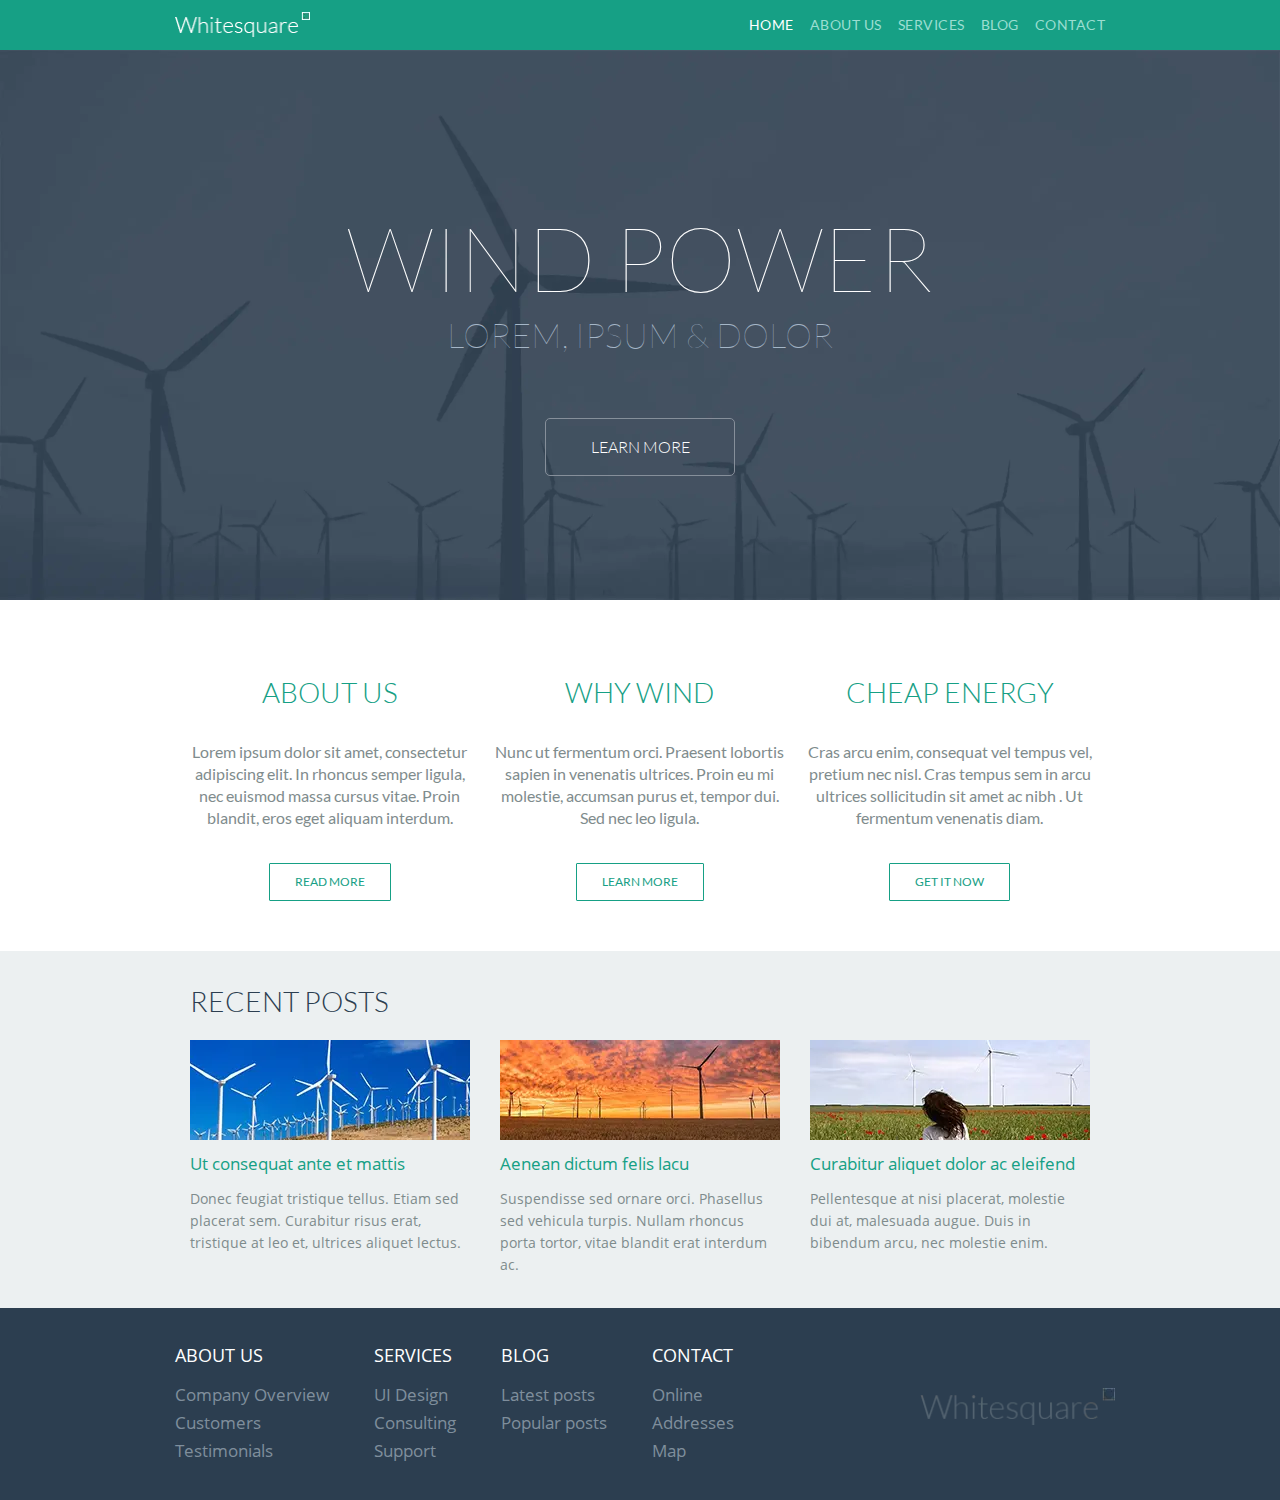
<file: index.html>
<!DOCTYPE html><html lang="en"><head>    <meta charset="UTF-8">    <meta http-equiv="X-UA-Compatible" content="IE=edge">    <meta name="viewport" content="width=device-width, initial-scale=1.0">    <link rel="stylesheet" href="css/style.min.css">    <link rel="shortcut icon" href="./img/wind.png" type="image/png">    <title>        Wind turbine    </title>    <script src="./js/jquery.js">    </script></head><body id="index">    <header class="header" id="header">    <div class="header-top">        <div class="container">            <div class="header-block">                <div class="header-logo">                    <a href="#"><picture><source srcset="./img/Logo.webp" type="image/webp"><img src="./img/Logo.png" alt="logo"></picture></a>                </div>                <nav class="header-nav nav" id="menu">                    <a href="./index.html" class="index nav__link"> HOME</a>                    <a href="./about.html" class="about nav__link"> ABOUT US</a>                    <a href="./services.html" class="services nav__link"> SERVICES</a>                    <a href="./blog.html" class="blog nav__link"> BLOG</a>                    <a href="./contact.html" class="contact nav__link"> CONTACT</a>                </nav>                <button class="burger" type="button" id="navToggle">                        <span class="burger__item">Menu</span>                </button>            </div>        </div>    </div></header>    <main class="main">        <section class="banner-index">            <div class="header-banner">                <div class="container">                    <h1 class="header-banner__title">wind power</h1>                    <h2 class="header-banner__subtitle">Lorem, ipsum & dolor</h2>                    <a href="#" class="header-banner__btn btn-active">Learn more</a>                </div>            </div>        </section>        <section class="block-box box">            <div class="container">                <div class="block-items">                    <div class="block-item">                        <h3 class="block-item__title">ABOUT US</h3>                        <div class="block-item__text">Lorem ipsum dolor sit amet, consectetur adipiscing elit. In rhoncus semper ligula, nec euismod massa cursus vitae. Proin blandit, eros eget aliquam interdum.</div>                        <div class="block-item__btn1">                            <a href="#" class="block-item__btn btn-active">READ MORE</a>                        </div>                    </div>                    <div class="block-item">                        <h3 class="block-item__title">WHY WIND</h3>                        <div class="block-item__text">Nunc ut fermentum orci. Praesent lobortis sapien in venenatis ultrices. Proin eu mi molestie, accumsan purus et, tempor dui. Sed nec leo ligula.</div>                        <div class="block-item__btn1">                            <a href="#" class="block-item__btn btn-active">LEARN MORE</a>                        </div>                    </div>                    <div class="block-item">                        <h3 class="block-item__title">CHEAP ENERGY</h3>                        <div class="block-item__text">Cras arcu enim, consequat vel tempus vel, pretium nec nisl. Cras tempus sem in arcu ultrices sollicitudin sit amet ac nibh . Ut fermentum venenatis diam.</div>                        <div class="block-item__btn1">                            <a href="#" class="block-item__btn btn-active">GET IT NOW</a>                        </div>                    </div>                </div>            </div>        </section>        <section class="posts-box">            <div class="container">                <h3 class="posts-box__title">RECENT POSTS</h3>                <div class="block-items posts-items">                    <div class="posts-item">                        <div class="posts-item__image">                            <picture><source srcset="./img/files/one.webp" type="image/webp"><img src="./img/files/one.jpg" alt="image"></picture>                        </div>                        <h4 class="posts-item__title">Ut consequat ante et mattis</h4>                        <div class="posts-item__text">Donec feugiat tristique tellus. Etiam sed placerat sem. Curabitur risus erat, tristique at leo et, ultrices aliquet lectus.</div>                    </div>                    <div class="posts-item">                        <div class="posts-item__image">                            <picture><source srcset="./img/files/two.webp" type="image/webp"><img src="./img/files/two.jpg" alt="image"></picture>                        </div>                        <h4 class="posts-item__title">Aenean dictum felis lacu</h4>                        <div class="posts-item__text">Suspendisse sed ornare orci. Phasellus sed vehicula turpis. Nullam rhoncus porta tortor, vitae blandit erat interdum ac.</div>                    </div>                    <div class="posts-item">                        <div class="posts-item__image">                            <picture><source srcset="./img/files/three.webp" type="image/webp"><img src="./img/files/three.jpg" alt="image"></picture>                        </div>                        <h4 class="posts-item__title">Curabitur aliquet dolor ac eleifend</h4>                        <div class="posts-item__text">Pellentesque at nisi placerat, molestie dui at, malesuada augue. Duis in bibendum arcu, nec molestie enim.</div>                    </div>                </div>            </div>        </section>    </main>    <footer class="footer">    <div class="container">        <div class="footer-block">            <div class="footer-items">                <div data-spollers="600,max" class="footer-items__item block">                    <div data-spoller class="footer-items__title">ABOUT US</div>                    <div class="block-link">                        <a href="#" class="footer-items__link">Company Overview</a>                        <a href="#" class="footer-items__link">Customers</a>                        <a href="#" class="footer-items__link">Testimonials</a>                    </div>                </div>                <div data-spollers="600,max" class="footer-items__item block">                    <div data-spoller class="footer-items__title">SERVICES</div>                    <div class="block-link">                        <a href="#" class="footer-items__link">UI Design</a>                        <a href="#" class="footer-items__link">Consulting</a>                        <a href="#" class="footer-items__link">Support</a>                    </div>                </div>                <div data-spollers="600,max" class="footer-items__item block">                    <div data-spoller class="footer-items__title">BLOG</div>                    <div class="block-link">                        <a href="#" class="footer-items__link">Latest posts</a>                        <a href="#" class="footer-items__link">Popular posts</a>                    </div>                </div>                <div data-spollers="600,max" class="footer-items__item block">                    <div data-spoller class="footer-items__title">CONTACT</div>                    <div class="block-link">                        <a href="#" class="footer-items__link">Online</a>                        <a href="#" class="footer-items__link">Addresses</a>                        <a href="#" class="footer-items__link">Map</a>                    </div>                </div>            </div>            <div class="footer-block__logo">                <a href="#"><picture><source srcset="./img/Logo-footer.webp" type="image/webp"><img src="./img/Logo-footer.png" alt="logo"></picture></a>            </div>        </div>    </div></footer>    <script src="./js/spoller.js"></script>    <script src="js/script.min.js"></script></body></html>
</file>
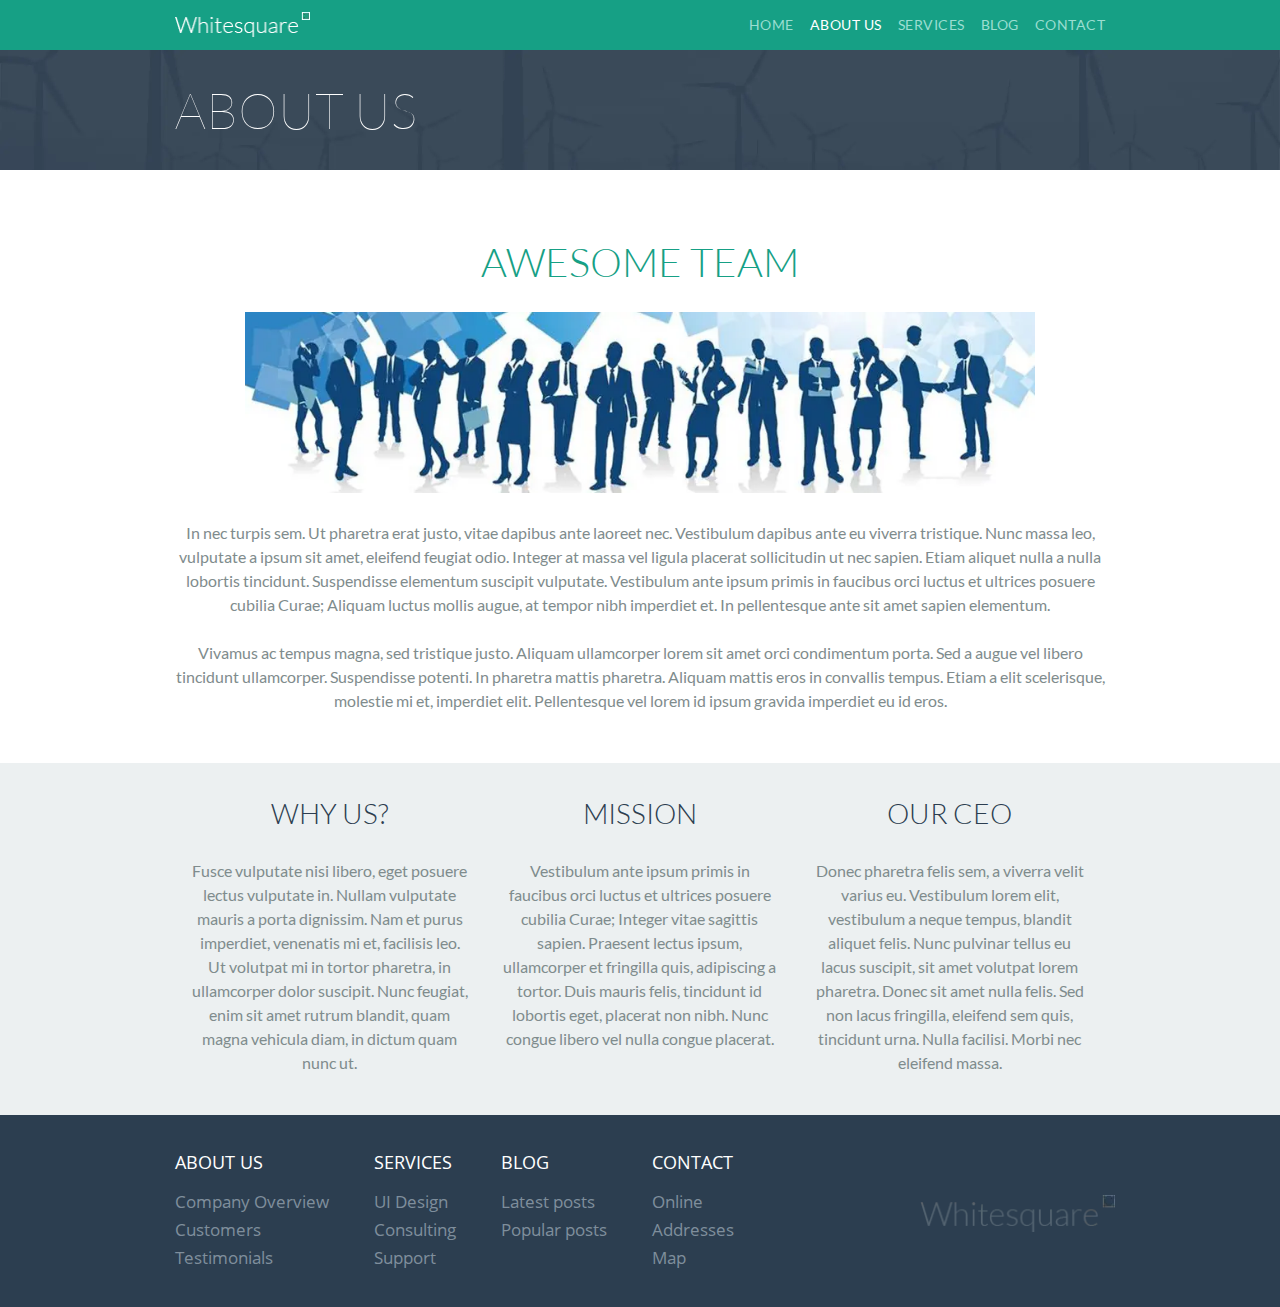
<file: about.html>
<!DOCTYPE html><html lang="en"><head>    <meta charset="UTF-8">    <meta http-equiv="X-UA-Compatible" content="IE=edge">    <meta name="viewport" content="width=device-width, initial-scale=1.0">    <link rel="stylesheet" href="css/style.min.css">    <link rel="shortcut icon" href="./img/wind.png" type="image/png">    <title>Wind turbine</title>    <script src="./js/jquery.js">    </script></head><body id="about">    <header class="header" id="header">    <div class="header-top">        <div class="container">            <div class="header-block">                <div class="header-logo">                    <a href="#"><picture><source srcset="./img/Logo.webp" type="image/webp"><img src="./img/Logo.png" alt="logo"></picture></a>                </div>                <nav class="header-nav nav" id="menu">                    <a href="./index.html" class="index nav__link"> HOME</a>                    <a href="./about.html" class="about nav__link"> ABOUT US</a>                    <a href="./services.html" class="services nav__link"> SERVICES</a>                    <a href="./blog.html" class="blog nav__link"> BLOG</a>                    <a href="./contact.html" class="contact nav__link"> CONTACT</a>                </nav>                <button class="burger" type="button" id="navToggle">                        <span class="burger__item">Menu</span>                </button>            </div>        </div>    </div></header>    <main class="main">        <section class="banner-box">            <div class="top-banner">                <div class="container-title">                    <h1 class="top-banner__title">ABOUT US</h1>                </div>            </div>        </section>        <section class="team-box box">            <div class="container">                <h2 class="team__title title">AWESOME TEAM</h2>                <div class="team__image">                    <picture><source srcset="./img/files/team-1.webp" type="image/webp"><img src="./img/files/team-1.jpg" alt="image"></picture>                </div>                <div class="team__text">                    <p>In nec turpis sem. Ut pharetra erat justo, vitae dapibus ante laoreet nec. Vestibulum dapibus ante eu viverra tristique. Nunc massa leo, vulputate a ipsum sit amet, eleifend feugiat odio. Integer at massa vel ligula placerat sollicitudin                        ut nec sapien. Etiam aliquet nulla a nulla lobortis tincidunt. Suspendisse elementum suscipit vulputate. Vestibulum ante ipsum primis in faucibus orci luctus et ultrices posuere cubilia Curae; Aliquam luctus mollis augue, at tempor                        nibh imperdiet et. In pellentesque ante sit amet sapien elementum.</p>                    <p>Vivamus ac tempus magna, sed tristique justo. Aliquam ullamcorper lorem sit amet orci condimentum porta. Sed a augue vel libero tincidunt ullamcorper. Suspendisse potenti. In pharetra mattis pharetra. Aliquam mattis eros in convallis                        tempus. Etiam a elit scelerisque, molestie mi et, imperdiet elit. Pellentesque vel lorem id ipsum gravida imperdiet eu id eros.</p>                </div>            </div>        </section>        <section class="team-box_2">            <div class="container">                <div class="block-items team-items">                    <div class="team-item">                        <h3 class="team-item__title">WHY US?</h3>                        <div class="team-item__text">Fusce vulputate nisi libero, eget posuere lectus vulputate in. Nullam vulputate mauris a porta dignissim. Nam et purus imperdiet, venenatis mi et, facilisis leo. Ut volutpat mi in tortor pharetra, in ullamcorper dolor suscipit.                            Nunc feugiat, enim sit amet rutrum blandit, quam magna vehicula diam, in dictum quam nunc ut.</div>                    </div>                    <div class="team-item">                        <h3 class="team-item__title">MISSION</h3>                        <div class="team-item__text">Vestibulum ante ipsum primis in faucibus orci luctus et ultrices posuere cubilia Curae; Integer vitae sagittis sapien. Praesent lectus ipsum, ullamcorper et fringilla quis, adipiscing a tortor. Duis mauris felis, tincidunt id lobortis                            eget, placerat non nibh. Nunc congue libero vel nulla congue placerat.</div>                    </div>                    <div class="team-item">                        <h3 class="team-item__title">OUR CEO</h3>                        <div class="team-item__text">Donec pharetra felis sem, a viverra velit varius eu. Vestibulum lorem elit, vestibulum a neque tempus, blandit aliquet felis. Nunc pulvinar tellus eu lacus suscipit, sit amet volutpat lorem pharetra. Donec sit amet nulla felis.                            Sed non lacus fringilla, eleifend sem quis, tincidunt urna. Nulla facilisi. Morbi nec eleifend massa.</div>                    </div>                </div>            </div>        </section>    </main>    <footer class="footer">    <div class="container">        <div class="footer-block">            <div class="footer-items">                <div data-spollers="600,max" class="footer-items__item block">                    <div data-spoller class="footer-items__title">ABOUT US</div>                    <div class="block-link">                        <a href="#" class="footer-items__link">Company Overview</a>                        <a href="#" class="footer-items__link">Customers</a>                        <a href="#" class="footer-items__link">Testimonials</a>                    </div>                </div>                <div data-spollers="600,max" class="footer-items__item block">                    <div data-spoller class="footer-items__title">SERVICES</div>                    <div class="block-link">                        <a href="#" class="footer-items__link">UI Design</a>                        <a href="#" class="footer-items__link">Consulting</a>                        <a href="#" class="footer-items__link">Support</a>                    </div>                </div>                <div data-spollers="600,max" class="footer-items__item block">                    <div data-spoller class="footer-items__title">BLOG</div>                    <div class="block-link">                        <a href="#" class="footer-items__link">Latest posts</a>                        <a href="#" class="footer-items__link">Popular posts</a>                    </div>                </div>                <div data-spollers="600,max" class="footer-items__item block">                    <div data-spoller class="footer-items__title">CONTACT</div>                    <div class="block-link">                        <a href="#" class="footer-items__link">Online</a>                        <a href="#" class="footer-items__link">Addresses</a>                        <a href="#" class="footer-items__link">Map</a>                    </div>                </div>            </div>            <div class="footer-block__logo">                <a href="#"><picture><source srcset="./img/Logo-footer.webp" type="image/webp"><img src="./img/Logo-footer.png" alt="logo"></picture></a>            </div>        </div>    </div></footer>    <script src="./js/spoller.js"></script>    <script src="js/script.min.js"></script></body></html>
</file>
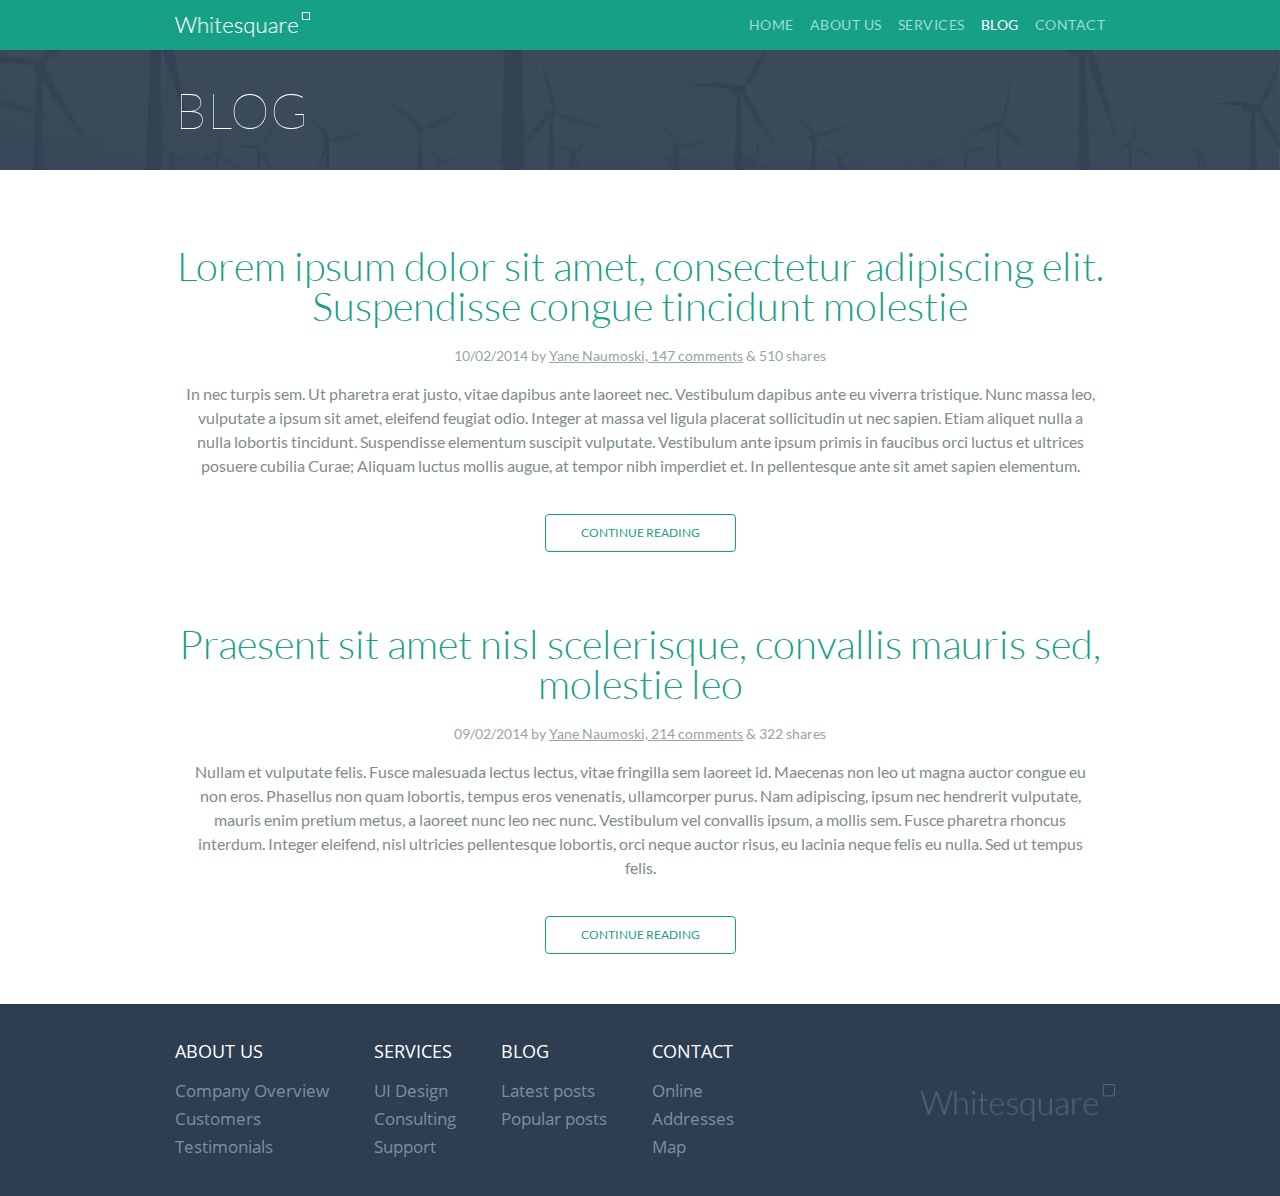
<file: blog.html>
<!DOCTYPE html><html lang="en"><head>    <meta charset="UTF-8">    <meta http-equiv="X-UA-Compatible" content="IE=edge">    <meta name="viewport" content="width=device-width, initial-scale=1.0">    <link rel="stylesheet" href="css/style.min.css">    <link rel="shortcut icon" href="./img/wind.png" type="image/png">    <title>Wind turbine</title>    <script src="./js/jquery.js">    </script></head><body id="blog">    <header class="header" id="header">    <div class="header-top">        <div class="container">            <div class="header-block">                <div class="header-logo">                    <a href="#"><picture><source srcset="./img/Logo.webp" type="image/webp"><img src="./img/Logo.png" alt="logo"></picture></a>                </div>                <nav class="header-nav nav" id="menu">                    <a href="./index.html" class="index nav__link"> HOME</a>                    <a href="./about.html" class="about nav__link"> ABOUT US</a>                    <a href="./services.html" class="services nav__link"> SERVICES</a>                    <a href="./blog.html" class="blog nav__link"> BLOG</a>                    <a href="./contact.html" class="contact nav__link"> CONTACT</a>                </nav>                <button class="burger" type="button" id="navToggle">                        <span class="burger__item">Menu</span>                </button>            </div>        </div>    </div></header>    <main class="main">        <section class="banner-box">            <div class="top-banner">                <div class="container-title">                    <h1 class="top-banner__title">BLOG</h1>                </div>            </div>        </section>        <section class="blog-box box">            <div class="container">                <h2 class="blog__title title">Lorem ipsum dolor sit amet, consectetur adipiscing elit. Suspendisse congue tincidunt molestie</h2>                <div class="blog__info">10/02/2014 by <a href="#">Yane Naumoski, 147 comments</a> & 510 shares</div>                <div class="blog__text">                    <p>In nec turpis sem. Ut pharetra erat justo, vitae dapibus ante laoreet nec. Vestibulum dapibus ante eu viverra tristique. Nunc massa leo, vulputate a ipsum sit amet, eleifend feugiat odio. Integer at massa vel ligula placerat sollicitudin                        ut nec sapien. Etiam aliquet nulla a nulla lobortis tincidunt. Suspendisse elementum suscipit vulputate. Vestibulum ante ipsum primis in faucibus orci luctus et ultrices posuere cubilia Curae; Aliquam luctus mollis augue, at tempor                        nibh imperdiet et. In pellentesque ante sit amet sapien elementum.</p>                </div>                <div>                    <a href="./blogpost.html" class="blog-btn btn-active">CONTINUE READING</a>                </div>            </div>        </section>        <section class="blog-box_t box">            <div class="container">                <h2 class="blog__title title">Praesent sit amet nisl scelerisque, convallis mauris sed, molestie leo</h2>                <div class="blog__info">09/02/2014 by <a href="#">Yane Naumoski, 214 comments</a> & 322 shares</div>                <div class="blog__text">                    <p>Nullam et vulputate felis. Fusce malesuada lectus lectus, vitae fringilla sem laoreet id. Maecenas non leo ut magna auctor congue eu non eros. Phasellus non quam lobortis, tempus eros venenatis, ullamcorper purus. Nam adipiscing, ipsum                        nec hendrerit vulputate, mauris enim pretium metus, a laoreet nunc leo nec nunc. Vestibulum vel convallis ipsum, a mollis sem. Fusce pharetra rhoncus interdum. Integer eleifend, nisl ultricies pellentesque lobortis, orci neque                        auctor risus, eu lacinia neque felis eu nulla. Sed ut tempus felis.</p>                </div>                <div>                    <a href="./blogpost2.html" class="blog-btn btn-active">CONTINUE READING</a>                </div>            </div>        </section>    </main>    <footer class="footer">    <div class="container">        <div class="footer-block">            <div class="footer-items">                <div data-spollers="600,max" class="footer-items__item block">                    <div data-spoller class="footer-items__title">ABOUT US</div>                    <div class="block-link">                        <a href="#" class="footer-items__link">Company Overview</a>                        <a href="#" class="footer-items__link">Customers</a>                        <a href="#" class="footer-items__link">Testimonials</a>                    </div>                </div>                <div data-spollers="600,max" class="footer-items__item block">                    <div data-spoller class="footer-items__title">SERVICES</div>                    <div class="block-link">                        <a href="#" class="footer-items__link">UI Design</a>                        <a href="#" class="footer-items__link">Consulting</a>                        <a href="#" class="footer-items__link">Support</a>                    </div>                </div>                <div data-spollers="600,max" class="footer-items__item block">                    <div data-spoller class="footer-items__title">BLOG</div>                    <div class="block-link">                        <a href="#" class="footer-items__link">Latest posts</a>                        <a href="#" class="footer-items__link">Popular posts</a>                    </div>                </div>                <div data-spollers="600,max" class="footer-items__item block">                    <div data-spoller class="footer-items__title">CONTACT</div>                    <div class="block-link">                        <a href="#" class="footer-items__link">Online</a>                        <a href="#" class="footer-items__link">Addresses</a>                        <a href="#" class="footer-items__link">Map</a>                    </div>                </div>            </div>            <div class="footer-block__logo">                <a href="#"><picture><source srcset="./img/Logo-footer.webp" type="image/webp"><img src="./img/Logo-footer.png" alt="logo"></picture></a>            </div>        </div>    </div></footer>    <script src="./js/spoller.js"></script>    <script src="js/script.min.js"></script></body></html>
</file>
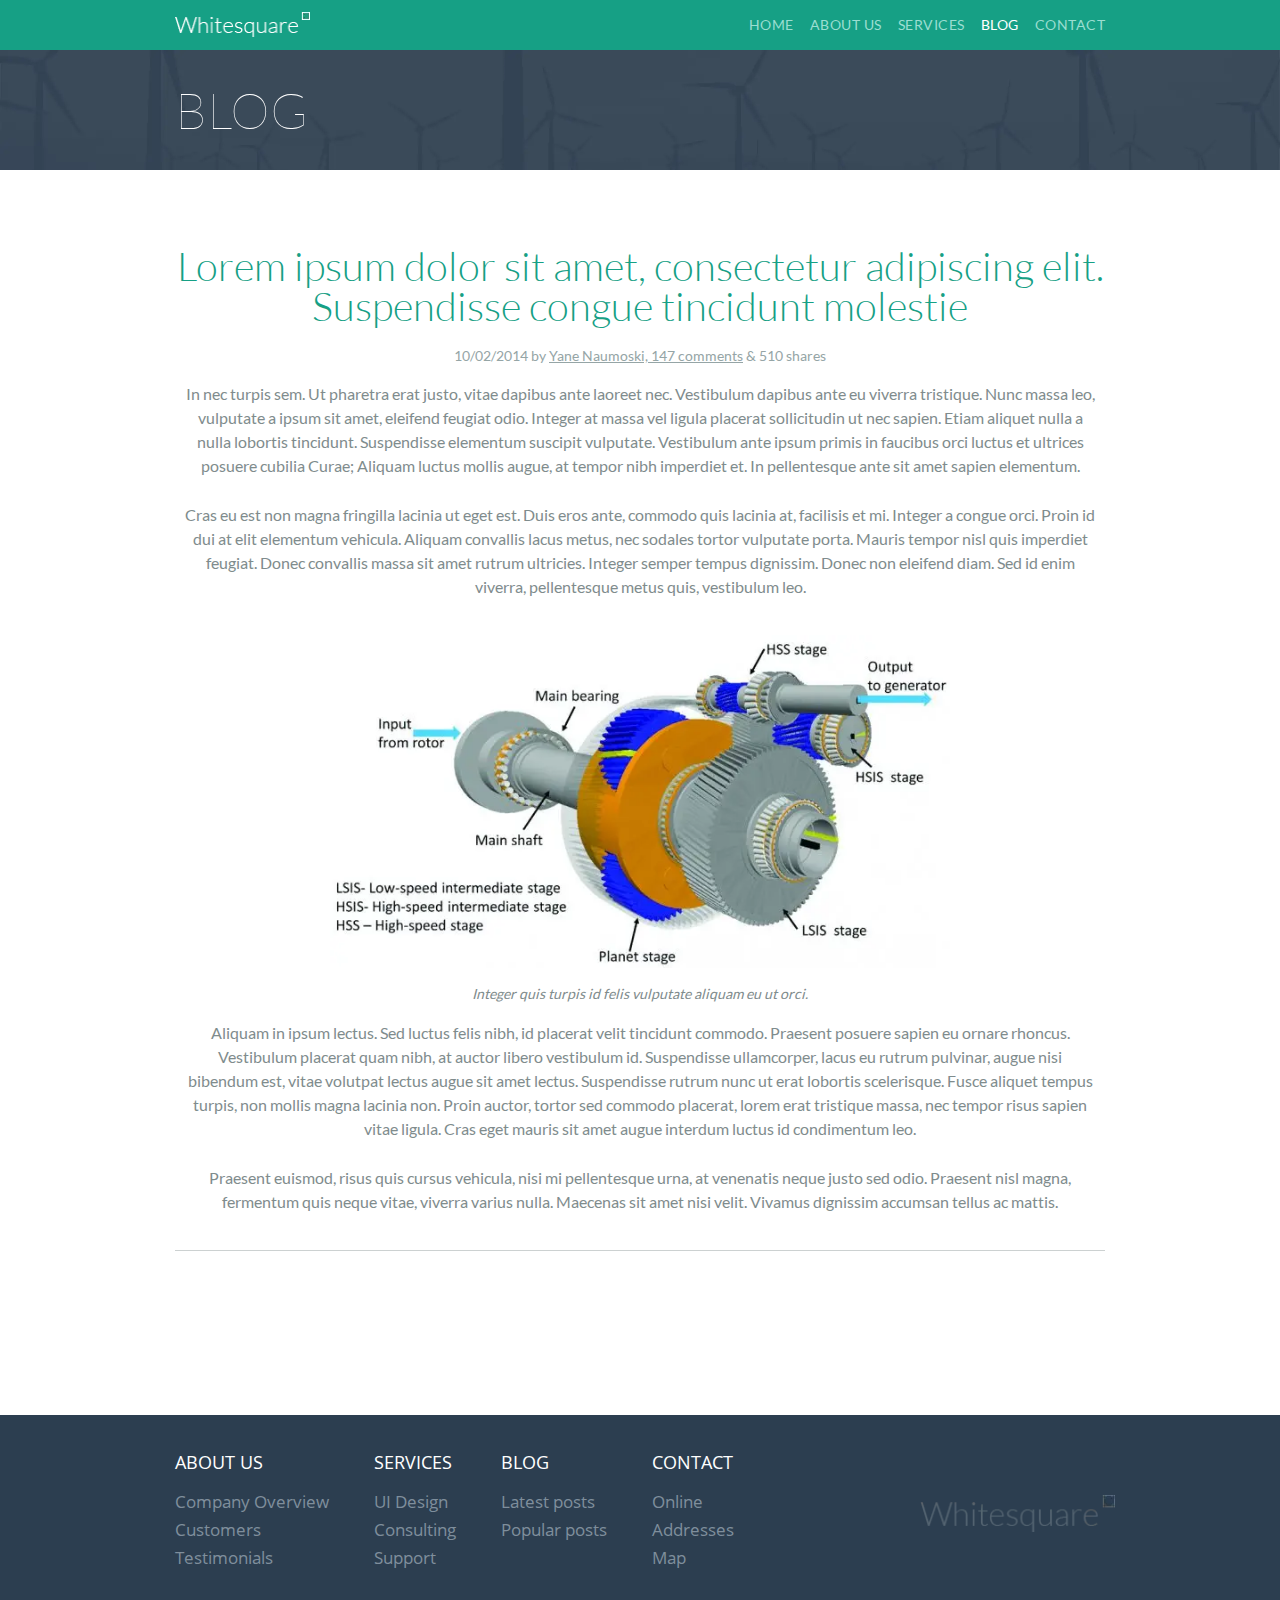
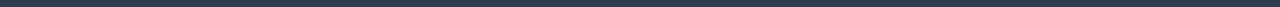
<file: blogpost.html>
<!DOCTYPE html><html lang="en"><head>    <meta charset="UTF-8">    <meta http-equiv="X-UA-Compatible" content="IE=edge">    <meta name="viewport" content="width=device-width, initial-scale=1.0">    <link rel="stylesheet" href="css/style.min.css">    <link rel="shortcut icon" href="./img/wind.png" type="image/png">    <title>Wind turbine</title>    <script src="./js/jquery.js">    </script></head><body id="blog">    <header class="header" id="header">    <div class="header-top">        <div class="container">            <div class="header-block">                <div class="header-logo">                    <a href="#"><picture><source srcset="./img/Logo.webp" type="image/webp"><img src="./img/Logo.png" alt="logo"></picture></a>                </div>                <nav class="header-nav nav" id="menu">                    <a href="./index.html" class="index nav__link"> HOME</a>                    <a href="./about.html" class="about nav__link"> ABOUT US</a>                    <a href="./services.html" class="services nav__link"> SERVICES</a>                    <a href="./blog.html" class="blog nav__link"> BLOG</a>                    <a href="./contact.html" class="contact nav__link"> CONTACT</a>                </nav>                <button class="burger" type="button" id="navToggle">                        <span class="burger__item">Menu</span>                </button>            </div>        </div>    </div></header>    <main class="main">        <section class="banner-box">            <div class="top-banner">                <div class="container-title">                    <h1 class="top-banner__title">BLOG</h1>                </div>            </div>        </section>        <section class="blogpost-box box">            <div class="container">                <h2 class="blog__title title">Lorem ipsum dolor sit amet, consectetur adipiscing elit. Suspendisse congue tincidunt molestie</h2>                <div class="blog__info">10/02/2014 by <a href="#">Yane Naumoski, 147 comments</a> & 510 shares</div>                <div class="blog__text">                    <p class="blog__p">In nec turpis sem. Ut pharetra erat justo, vitae dapibus ante laoreet nec. Vestibulum dapibus ante eu viverra tristique. Nunc massa leo, vulputate a ipsum sit amet, eleifend feugiat odio. Integer at massa vel ligula placerat sollicitudin                        ut nec sapien. Etiam aliquet nulla a nulla lobortis tincidunt. Suspendisse elementum suscipit vulputate. Vestibulum ante ipsum primis in faucibus orci luctus et ultrices posuere cubilia Curae; Aliquam luctus mollis augue, at tempor                        nibh imperdiet et. In pellentesque ante sit amet sapien elementum.</p>                    <p>Cras eu est non magna fringilla lacinia ut eget est. Duis eros ante, commodo quis lacinia at, facilisis et mi. Integer a congue orci. Proin id dui at elit elementum vehicula. Aliquam convallis lacus metus, nec sodales tortor vulputate                        porta. Mauris tempor nisl quis imperdiet feugiat. Donec convallis massa sit amet rutrum ultricies. Integer semper tempus dignissim. Donec non eleifend diam. Sed id enim viverra, pellentesque metus quis, vestibulum leo.</p>                </div>                <div class="blog-post__image">                    <figure>                        <picture><source srcset="./img/files/CW-4.webp" type="image/webp"><img src="./img/files/CW-4.jpg" alt="image"></picture>                        <figcaption>Integer quis turpis id felis vulputate aliquam eu ut orci.</figcaption>                    </figure>                </div>                <div class="blog__text">                    <p class="blog__p">Aliquam in ipsum lectus. Sed luctus felis nibh, id placerat velit tincidunt commodo. Praesent posuere sapien eu ornare rhoncus. Vestibulum placerat quam nibh, at auctor libero vestibulum id. Suspendisse ullamcorper, lacus eu rutrum                        pulvinar, augue nisi bibendum est, vitae volutpat lectus augue sit amet lectus. Suspendisse rutrum nunc ut erat lobortis scelerisque. Fusce aliquet tempus turpis, non mollis magna lacinia non. Proin auctor, tortor sed commodo placerat,                        lorem erat tristique massa, nec tempor risus sapien vitae ligula. Cras eget mauris sit amet augue interdum luctus id condimentum leo.</p>                    <p>Praesent euismod, risus quis cursus vehicula, nisi mi pellentesque urna, at venenatis neque justo sed odio. Praesent nisl magna, fermentum quis neque vitae, viverra varius nulla. Maecenas sit amet nisi velit. Vivamus dignissim accumsan                        tellus ac mattis.</p>                </div>                <div class="blogpost-social">                    <div data-mobile-view="true" data-share-size="30" data-like-text-enable="false" data-background-alpha="0.0" data-pid="1908331" data-mode="share" data-background-color="#ffffff" data-share-shape="round-rectangle" data-share-counter-size="14" data-icon-color="#ffffff"                        data-mobile-sn-ids="fb.tw.tb.ps.lj.su.ln." data-text-color="#ffffff" data-buttons-color="#ffffff" data-counter-background-color="#ffffff" data-share-counter-type="separate" data-orientation="horizontal" data-following-enable="false"                        data-sn-ids="fb.tw.tb.ps.lj.su.ln." data-preview-mobile="false" data-selection-enable="true" data-exclude-show-more="true" data-share-style="10" data-counter- background-alpha="1.0" data-top-button="false" class="uptolike-buttons"></div>                </div>            </div>        </section>    </main>    <footer class="footer">    <div class="container">        <div class="footer-block">            <div class="footer-items">                <div data-spollers="600,max" class="footer-items__item block">                    <div data-spoller class="footer-items__title">ABOUT US</div>                    <div class="block-link">                        <a href="#" class="footer-items__link">Company Overview</a>                        <a href="#" class="footer-items__link">Customers</a>                        <a href="#" class="footer-items__link">Testimonials</a>                    </div>                </div>                <div data-spollers="600,max" class="footer-items__item block">                    <div data-spoller class="footer-items__title">SERVICES</div>                    <div class="block-link">                        <a href="#" class="footer-items__link">UI Design</a>                        <a href="#" class="footer-items__link">Consulting</a>                        <a href="#" class="footer-items__link">Support</a>                    </div>                </div>                <div data-spollers="600,max" class="footer-items__item block">                    <div data-spoller class="footer-items__title">BLOG</div>                    <div class="block-link">                        <a href="#" class="footer-items__link">Latest posts</a>                        <a href="#" class="footer-items__link">Popular posts</a>                    </div>                </div>                <div data-spollers="600,max" class="footer-items__item block">                    <div data-spoller class="footer-items__title">CONTACT</div>                    <div class="block-link">                        <a href="#" class="footer-items__link">Online</a>                        <a href="#" class="footer-items__link">Addresses</a>                        <a href="#" class="footer-items__link">Map</a>                    </div>                </div>            </div>            <div class="footer-block__logo">                <a href="#"><picture><source srcset="./img/Logo-footer.webp" type="image/webp"><img src="./img/Logo-footer.png" alt="logo"></picture></a>            </div>        </div>    </div></footer>    <script src="./js/spoller.js"></script>    <script src="js/script.min.js"></script></body></html>
</file>
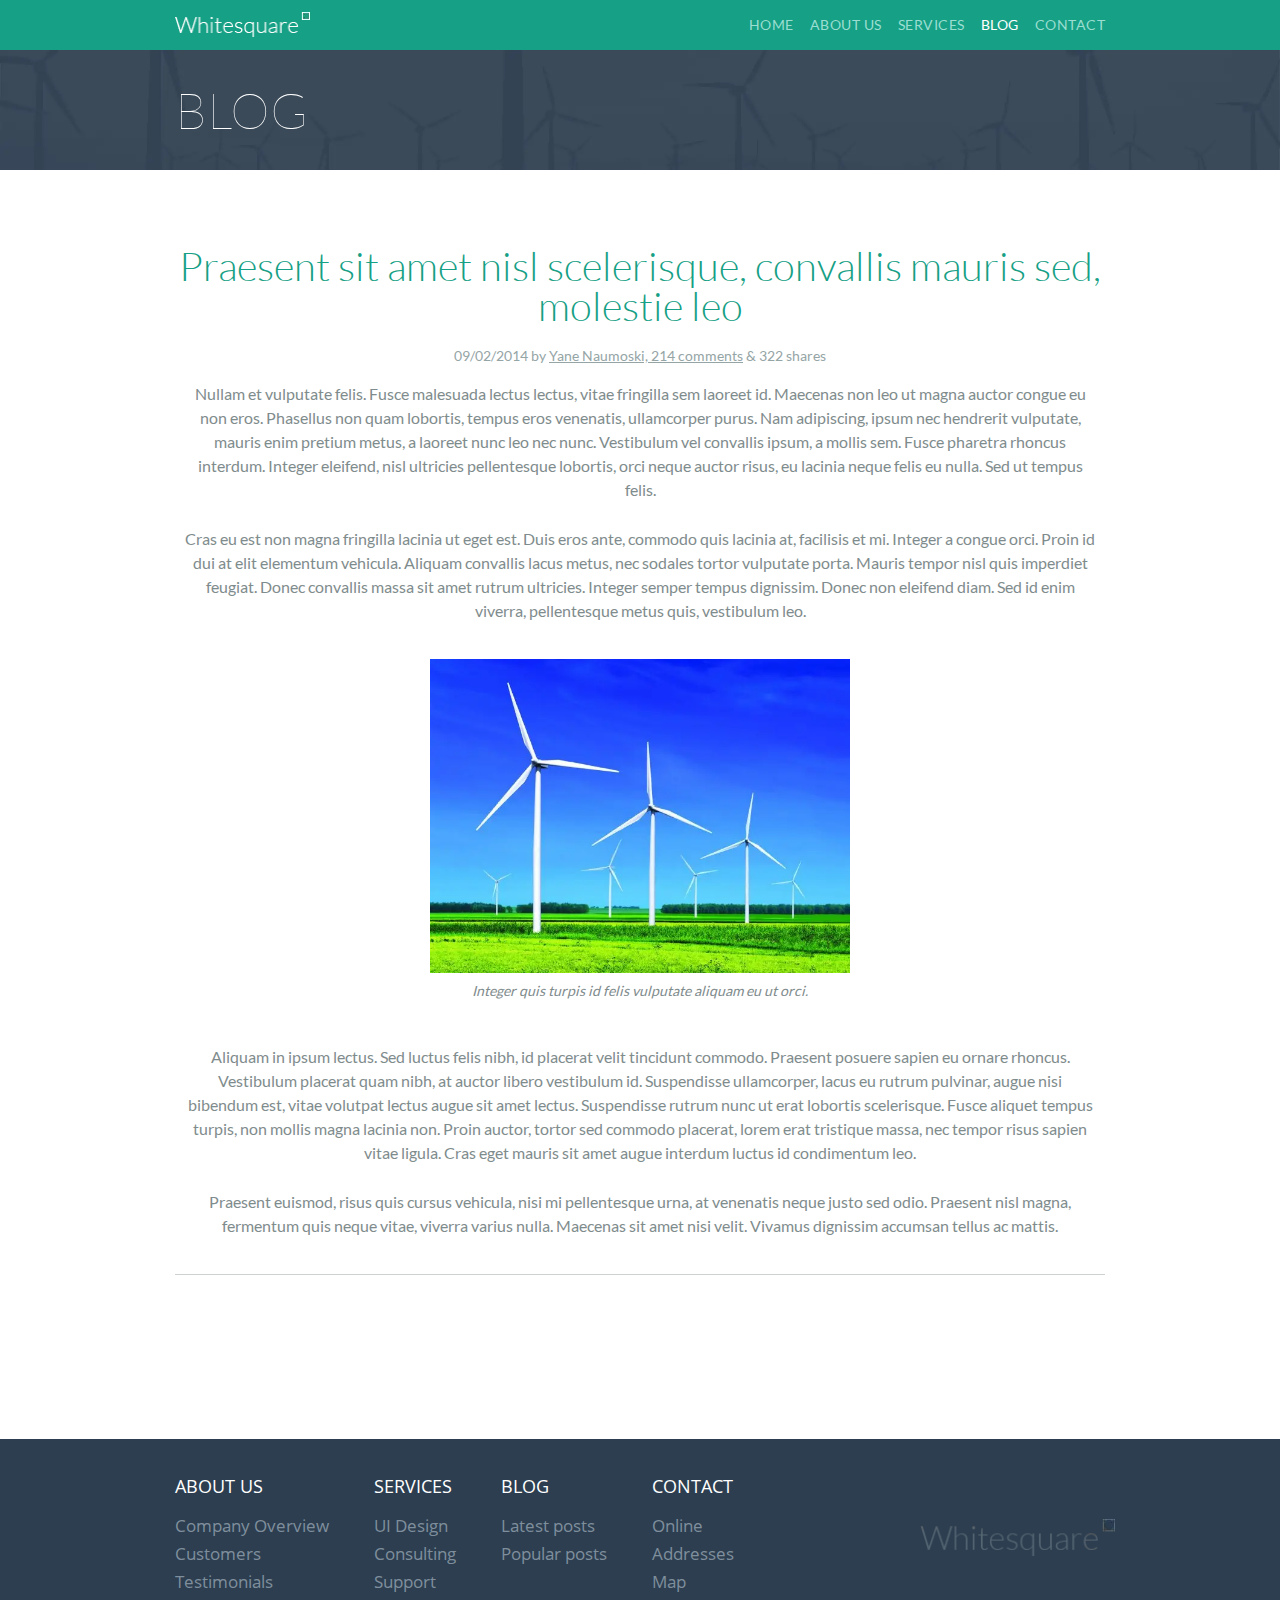
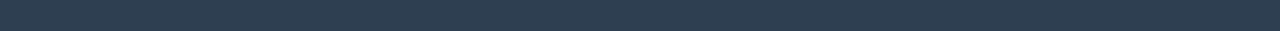
<file: blogpost2.html>
<!DOCTYPE html><html lang="en"><head>    <meta charset="UTF-8">    <meta http-equiv="X-UA-Compatible" content="IE=edge">    <meta name="viewport" content="width=device-width, initial-scale=1.0">    <link rel="stylesheet" href="css/style.min.css">    <link rel="shortcut icon" href="./img/wind.png" type="image/png">    <title>Wind turbine</title>    <script src="./js/jquery.js">    </script></head><body id="blog">    <header class="header" id="header">    <div class="header-top">        <div class="container">            <div class="header-block">                <div class="header-logo">                    <a href="#"><picture><source srcset="./img/Logo.webp" type="image/webp"><img src="./img/Logo.png" alt="logo"></picture></a>                </div>                <nav class="header-nav nav" id="menu">                    <a href="./index.html" class="index nav__link"> HOME</a>                    <a href="./about.html" class="about nav__link"> ABOUT US</a>                    <a href="./services.html" class="services nav__link"> SERVICES</a>                    <a href="./blog.html" class="blog nav__link"> BLOG</a>                    <a href="./contact.html" class="contact nav__link"> CONTACT</a>                </nav>                <button class="burger" type="button" id="navToggle">                        <span class="burger__item">Menu</span>                </button>            </div>        </div>    </div></header>    <main class="main">        <section class="banner-box">            <div class="top-banner">                <div class="container-title">                    <h1 class="top-banner__title">BLOG</h1>                </div>            </div>        </section>        <section class="blogpost-box box">            <div class="container">                <h2 class="blog__title title">Praesent sit amet nisl scelerisque, convallis mauris sed, molestie leo</h2>                <div class="blog__info">09/02/2014 by <a href="#">Yane Naumoski, 214 comments</a> & 322 shares</div>                <div class="blog__text">                    <p class="blog__p">Nullam et vulputate felis. Fusce malesuada lectus lectus, vitae fringilla sem laoreet id. Maecenas non leo ut magna auctor congue eu non eros. Phasellus non quam lobortis, tempus eros venenatis, ullamcorper purus. Nam adipiscing, ipsum                        nec hendrerit vulputate, mauris enim pretium metus, a laoreet nunc leo nec nunc. Vestibulum vel convallis ipsum, a mollis sem. Fusce pharetra rhoncus interdum. Integer eleifend, nisl ultricies pellentesque lobortis, orci neque                        auctor risus, eu lacinia neque felis eu nulla. Sed ut tempus felis.</p>                    <p>Cras eu est non magna fringilla lacinia ut eget est. Duis eros ante, commodo quis lacinia at, facilisis et mi. Integer a congue orci. Proin id dui at elit elementum vehicula. Aliquam convallis lacus metus, nec sodales tortor vulputate                        porta. Mauris tempor nisl quis imperdiet feugiat. Donec convallis massa sit amet rutrum ultricies. Integer semper tempus dignissim. Donec non eleifend diam. Sed id enim viverra, pellentesque metus quis, vestibulum leo.</p>                </div>                <div class="blog-post__image_cw">                    <figure>                        <picture><source srcset="./img/files/cw.webp" type="image/webp"><img src="./img/files/cw.jpg" alt="image"></picture>                        <figcaption>Integer quis turpis id felis vulputate aliquam eu ut orci.</figcaption>                    </figure>                </div>                <div class="blog__text">                    <p class="blog__p">Aliquam in ipsum lectus. Sed luctus felis nibh, id placerat velit tincidunt commodo. Praesent posuere sapien eu ornare rhoncus. Vestibulum placerat quam nibh, at auctor libero vestibulum id. Suspendisse ullamcorper, lacus eu rutrum                        pulvinar, augue nisi bibendum est, vitae volutpat lectus augue sit amet lectus. Suspendisse rutrum nunc ut erat lobortis scelerisque. Fusce aliquet tempus turpis, non mollis magna lacinia non. Proin auctor, tortor sed commodo placerat,                        lorem erat tristique massa, nec tempor risus sapien vitae ligula. Cras eget mauris sit amet augue interdum luctus id condimentum leo.</p>                    <p>Praesent euismod, risus quis cursus vehicula, nisi mi pellentesque urna, at venenatis neque justo sed odio. Praesent nisl magna, fermentum quis neque vitae, viverra varius nulla. Maecenas sit amet nisi velit. Vivamus dignissim accumsan                        tellus ac mattis.</p>                </div>                <div class="blogpost-social">                    <div data-mobile-view="true" data-share-size="30" data-like-text-enable="false" data-background-alpha="0.0" data-pid="1908331" data-mode="share" data-background-color="#ffffff" data-share-shape="round-rectangle" data-share-counter-size="14" data-icon-color="#ffffff"                        data-mobile-sn-ids="fb.tw.tb.ps.lj.su.ln." data-text-color="#ffffff" data-buttons-color="#ffffff" data-counter-background-color="#ffffff" data-share-counter-type="separate" data-orientation="horizontal" data-following-enable="false"                        data-sn-ids="fb.tw.tb.ps.lj.su.ln." data-preview-mobile="false" data-selection-enable="true" data-exclude-show-more="true" data-share-style="10" data-counter- background-alpha="1.0" data-top-button="false" class="uptolike-buttons"></div>                </div>            </div>        </section>    </main>    <footer class="footer">    <div class="container">        <div class="footer-block">            <div class="footer-items">                <div data-spollers="600,max" class="footer-items__item block">                    <div data-spoller class="footer-items__title">ABOUT US</div>                    <div class="block-link">                        <a href="#" class="footer-items__link">Company Overview</a>                        <a href="#" class="footer-items__link">Customers</a>                        <a href="#" class="footer-items__link">Testimonials</a>                    </div>                </div>                <div data-spollers="600,max" class="footer-items__item block">                    <div data-spoller class="footer-items__title">SERVICES</div>                    <div class="block-link">                        <a href="#" class="footer-items__link">UI Design</a>                        <a href="#" class="footer-items__link">Consulting</a>                        <a href="#" class="footer-items__link">Support</a>                    </div>                </div>                <div data-spollers="600,max" class="footer-items__item block">                    <div data-spoller class="footer-items__title">BLOG</div>                    <div class="block-link">                        <a href="#" class="footer-items__link">Latest posts</a>                        <a href="#" class="footer-items__link">Popular posts</a>                    </div>                </div>                <div data-spollers="600,max" class="footer-items__item block">                    <div data-spoller class="footer-items__title">CONTACT</div>                    <div class="block-link">                        <a href="#" class="footer-items__link">Online</a>                        <a href="#" class="footer-items__link">Addresses</a>                        <a href="#" class="footer-items__link">Map</a>                    </div>                </div>            </div>            <div class="footer-block__logo">                <a href="#"><picture><source srcset="./img/Logo-footer.webp" type="image/webp"><img src="./img/Logo-footer.png" alt="logo"></picture></a>            </div>        </div>    </div></footer>    <script src="./js/spoller.js"></script>    <script src="js/script.min.js"></script></body></html>
</file>
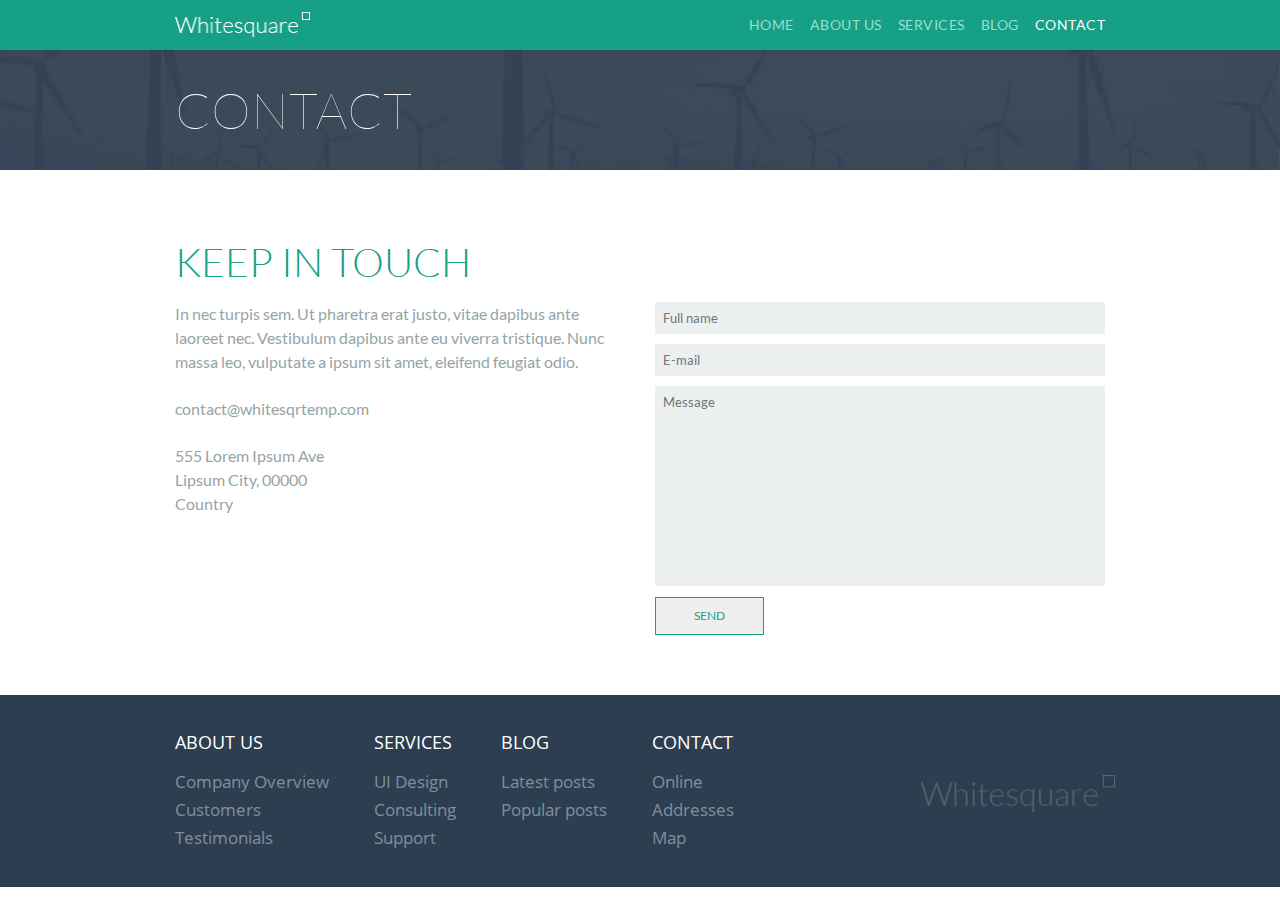
<file: contact.html>
<!DOCTYPE html><html lang="en"><head>    <meta charset="UTF-8">    <meta http-equiv="X-UA-Compatible" content="IE=edge">    <meta name="viewport" content="width=device-width, initial-scale=1.0">    <link rel="stylesheet" href="css/style.min.css">    <link rel="shortcut icon" href="./img/wind.png" type="image/png">    <title>Wind turbine</title>    <script src="./js/jquery.js">    </script></head><body id="contact">    <header class="header" id="header">    <div class="header-top">        <div class="container">            <div class="header-block">                <div class="header-logo">                    <a href="#"><picture><source srcset="./img/Logo.webp" type="image/webp"><img src="./img/Logo.png" alt="logo"></picture></a>                </div>                <nav class="header-nav nav" id="menu">                    <a href="./index.html" class="index nav__link"> HOME</a>                    <a href="./about.html" class="about nav__link"> ABOUT US</a>                    <a href="./services.html" class="services nav__link"> SERVICES</a>                    <a href="./blog.html" class="blog nav__link"> BLOG</a>                    <a href="./contact.html" class="contact nav__link"> CONTACT</a>                </nav>                <button class="burger" type="button" id="navToggle">                        <span class="burger__item">Menu</span>                </button>            </div>        </div>    </div></header>    <main class="main">        <section class="banner-box">            <div class="top-banner">                <div class="container-title">                    <h1 class="top-banner__title">CONTACT</h1>                </div>            </div>        </section>        <section class="contacts-box box">            <div class="container">                <h2 class="contacts__title title">KEEP IN TOUCH</h2>                <div class="block-items contacts-items">                    <div class="contacts-item">                        <div class="contacts-item__text">                            <p class="contacts__par">                                In nec turpis sem. Ut pharetra erat justo, vitae dapibus ante laoreet nec. Vestibulum dapibus ante eu viverra tristique. Nunc massa leo, vulputate a ipsum sit amet, eleifend feugiat odio.</p>                            <p class="contacts__par">contact@whitesqrtemp.com</p>                            <p>555 Lorem Ipsum Ave</p>                            <p>Lipsum City, 00000</p>                            <p>Country</p>                        </div>                    </div>                    <div class="contacts-item">                        <form action="#" method="POST" enctype="multipart/form-data">                            <div>                                <input placeholder="Full name" tabindex="1" name="username" type="text" class="input">                            </div>                            <div>                                <input placeholder="E-mail" tabindex="2" name="e-mail" type="text" class="input">                            </div>                            <div>                                <textarea placeholder="Message" tabindex="3" cols="30" rows="10" class="textarea"></textarea>                            </div>                            <div>                                <button class="form-btn btn-active" tabindex="4" type="submit">SEND</button>                            </div>                        </form>                    </div>                </div>            </div>        </section>    </main>    <footer class="footer">    <div class="container">        <div class="footer-block">            <div class="footer-items">                <div data-spollers="600,max" class="footer-items__item block">                    <div data-spoller class="footer-items__title">ABOUT US</div>                    <div class="block-link">                        <a href="#" class="footer-items__link">Company Overview</a>                        <a href="#" class="footer-items__link">Customers</a>                        <a href="#" class="footer-items__link">Testimonials</a>                    </div>                </div>                <div data-spollers="600,max" class="footer-items__item block">                    <div data-spoller class="footer-items__title">SERVICES</div>                    <div class="block-link">                        <a href="#" class="footer-items__link">UI Design</a>                        <a href="#" class="footer-items__link">Consulting</a>                        <a href="#" class="footer-items__link">Support</a>                    </div>                </div>                <div data-spollers="600,max" class="footer-items__item block">                    <div data-spoller class="footer-items__title">BLOG</div>                    <div class="block-link">                        <a href="#" class="footer-items__link">Latest posts</a>                        <a href="#" class="footer-items__link">Popular posts</a>                    </div>                </div>                <div data-spollers="600,max" class="footer-items__item block">                    <div data-spoller class="footer-items__title">CONTACT</div>                    <div class="block-link">                        <a href="#" class="footer-items__link">Online</a>                        <a href="#" class="footer-items__link">Addresses</a>                        <a href="#" class="footer-items__link">Map</a>                    </div>                </div>            </div>            <div class="footer-block__logo">                <a href="#"><picture><source srcset="./img/Logo-footer.webp" type="image/webp"><img src="./img/Logo-footer.png" alt="logo"></picture></a>            </div>        </div>    </div></footer>    <script src="./js/spoller.js"></script>    <script src="js/script.min.js"></script></body></html>
</file>
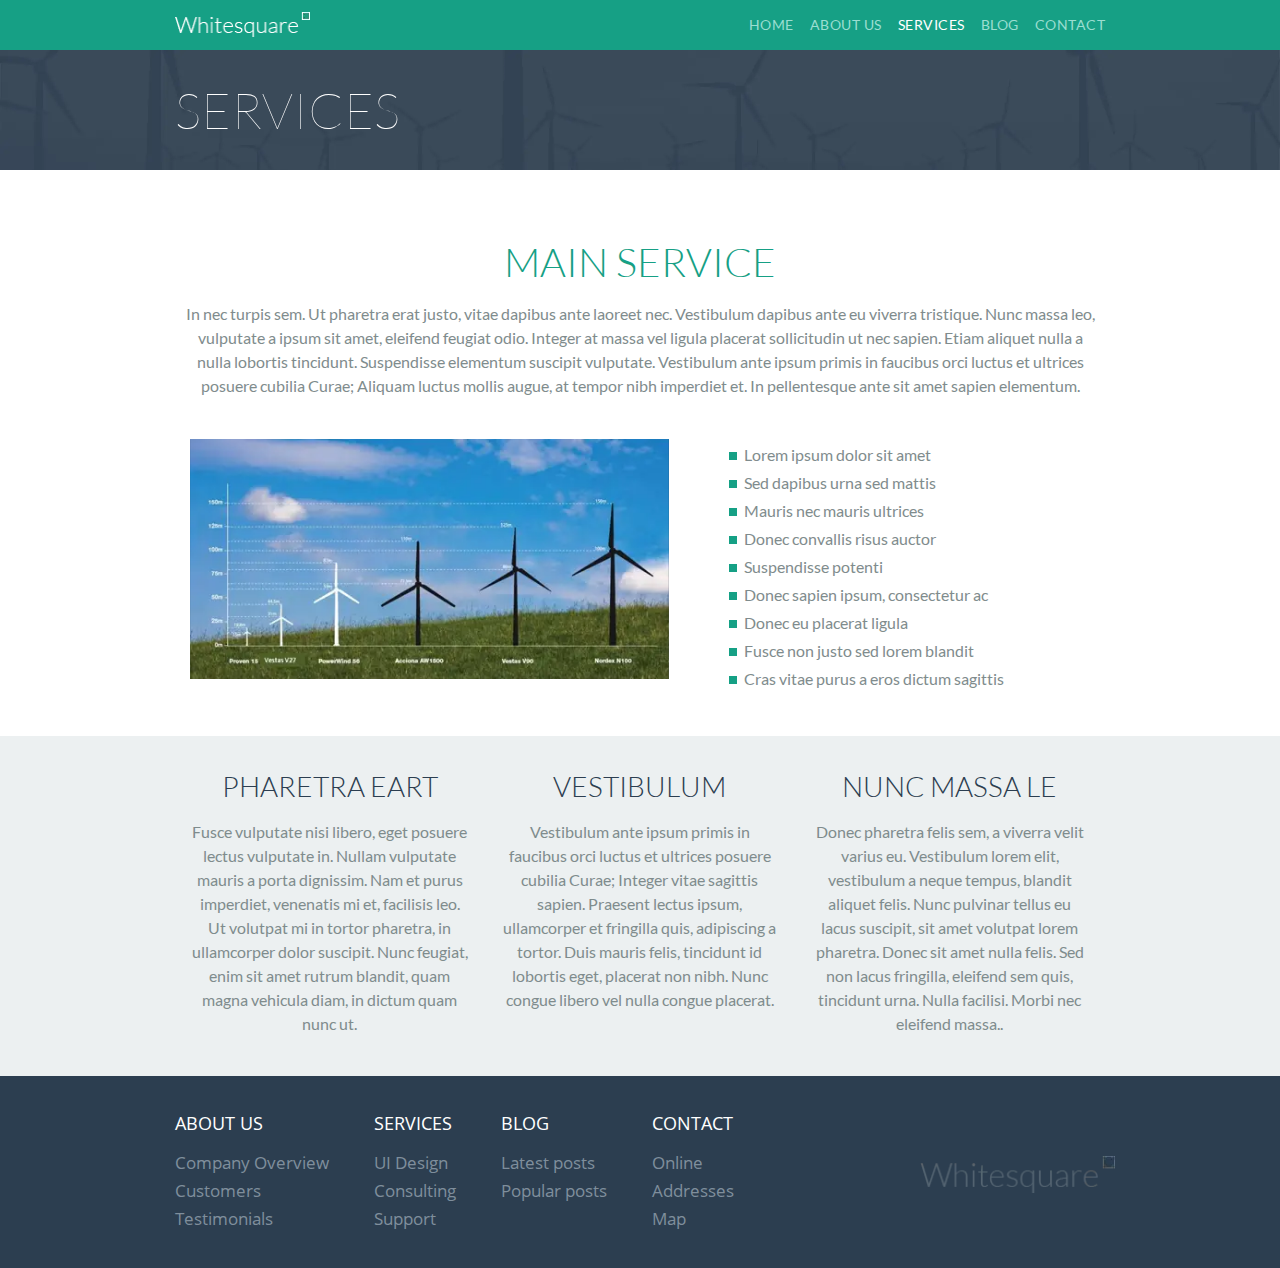
<file: services.html>
<!DOCTYPE html><html lang="en"><head>    <meta charset="UTF-8">    <meta http-equiv="X-UA-Compatible" content="IE=edge">    <meta name="viewport" content="width=device-width, initial-scale=1.0">    <link rel="stylesheet" href="css/style.min.css">    <link rel="shortcut icon" href="./img/wind.png" type="image/png">    <title>Wind turbine</title>    <script src="./js/jquery.js">    </script></head><body id="services">    <header class="header" id="header">    <div class="header-top">        <div class="container">            <div class="header-block">                <div class="header-logo">                    <a href="#"><picture><source srcset="./img/Logo.webp" type="image/webp"><img src="./img/Logo.png" alt="logo"></picture></a>                </div>                <nav class="header-nav nav" id="menu">                    <a href="./index.html" class="index nav__link"> HOME</a>                    <a href="./about.html" class="about nav__link"> ABOUT US</a>                    <a href="./services.html" class="services nav__link"> SERVICES</a>                    <a href="./blog.html" class="blog nav__link"> BLOG</a>                    <a href="./contact.html" class="contact nav__link"> CONTACT</a>                </nav>                <button class="burger" type="button" id="navToggle">                        <span class="burger__item">Menu</span>                </button>            </div>        </div>    </div></header>    <main class="main">        <section class="banner-box">            <div class="top-banner">                <div class="container-title">                    <h1 class="top-banner__title">SERVICES</h1>                </div>            </div>        </section>        <section class="service-box_1 box">            <div class="container">                <h2 class="service__title title">MAIN SERVICE</h2>                <div class="service__text">                    <p>In nec turpis sem. Ut pharetra erat justo, vitae dapibus ante laoreet nec. Vestibulum dapibus ante eu viverra tristique. Nunc massa leo, vulputate a ipsum sit amet, eleifend feugiat odio. Integer at massa vel ligula placerat sollicitudin                        ut nec sapien. Etiam aliquet nulla a nulla lobortis tincidunt. Suspendisse elementum suscipit vulputate. Vestibulum ante ipsum primis in faucibus orci luctus et ultrices posuere cubilia Curae; Aliquam luctus mollis augue, at tempor                        nibh imperdiet et. In pellentesque ante sit amet sapien elementum.</p>                </div>                <div class="example-items">                    <div class="example-item example-item_left">                        <picture><source srcset="./img/files/Image.webp" type="image/webp"><img src="./img/files/Image.png" alt="image" class=" example-item__image"></picture>                    </div>                    <div class="example-item example-item_right">                        <ul>                            <li>Lorem ipsum dolor sit amet</li>                            <li>Sed dapibus urna sed mattis</li>                            <li>Mauris nec mauris ultrices</li>                            <li>Donec convallis risus auctor</li>                            <li>Suspendisse potenti</li>                            <li>Donec sapien ipsum, consectetur ac</li>                            <li>Donec eu placerat ligula</li>                            <li>Fusce non justo sed lorem blandit</li>                            <li>Cras vitae purus a eros dictum sagittis</li>                        </ul>                    </div>                </div>            </div>        </section>        <section class="service-box_2">            <div class="container">                <div class="block-items service-items">                    <div class="service-item">                        <h3 class="service-item__title">PHARETRA EART</h3>                        <div class="service-item__text">Fusce vulputate nisi libero, eget posuere lectus vulputate in. Nullam vulputate mauris a porta dignissim. Nam et purus imperdiet, venenatis mi et, facilisis leo. Ut volutpat mi in tortor pharetra, in ullamcorper dolor suscipit.                            Nunc feugiat, enim sit amet rutrum blandit, quam magna vehicula diam, in dictum quam nunc ut.</div>                    </div>                    <div class="service-item">                        <h3 class="service-item__title">VESTIBULUM</h3>                        <div class="service-item__text">Vestibulum ante ipsum primis in faucibus orci luctus et ultrices posuere cubilia Curae; Integer vitae sagittis sapien. Praesent lectus ipsum, ullamcorper et fringilla quis, adipiscing a tortor. Duis mauris felis, tincidunt id lobortis                            eget, placerat non nibh. Nunc congue libero vel nulla congue placerat. </div>                    </div>                    <div class="service-item">                        <h3 class="service-item__title">NUNC MASSA LE</h3>                        <div class="service-item__text">Donec pharetra felis sem, a viverra velit varius eu. Vestibulum lorem elit, vestibulum a neque tempus, blandit aliquet felis. Nunc pulvinar tellus eu lacus suscipit, sit amet volutpat lorem pharetra. Donec sit amet nulla felis.                            Sed non lacus fringilla, eleifend sem quis, tincidunt urna. Nulla facilisi. Morbi nec eleifend massa..</div>                    </div>                </div>            </div>        </section>    </main>    <footer class="footer">    <div class="container">        <div class="footer-block">            <div class="footer-items">                <div data-spollers="600,max" class="footer-items__item block">                    <div data-spoller class="footer-items__title">ABOUT US</div>                    <div class="block-link">                        <a href="#" class="footer-items__link">Company Overview</a>                        <a href="#" class="footer-items__link">Customers</a>                        <a href="#" class="footer-items__link">Testimonials</a>                    </div>                </div>                <div data-spollers="600,max" class="footer-items__item block">                    <div data-spoller class="footer-items__title">SERVICES</div>                    <div class="block-link">                        <a href="#" class="footer-items__link">UI Design</a>                        <a href="#" class="footer-items__link">Consulting</a>                        <a href="#" class="footer-items__link">Support</a>                    </div>                </div>                <div data-spollers="600,max" class="footer-items__item block">                    <div data-spoller class="footer-items__title">BLOG</div>                    <div class="block-link">                        <a href="#" class="footer-items__link">Latest posts</a>                        <a href="#" class="footer-items__link">Popular posts</a>                    </div>                </div>                <div data-spollers="600,max" class="footer-items__item block">                    <div data-spoller class="footer-items__title">CONTACT</div>                    <div class="block-link">                        <a href="#" class="footer-items__link">Online</a>                        <a href="#" class="footer-items__link">Addresses</a>                        <a href="#" class="footer-items__link">Map</a>                    </div>                </div>            </div>            <div class="footer-block__logo">                <a href="#"><picture><source srcset="./img/Logo-footer.webp" type="image/webp"><img src="./img/Logo-footer.png" alt="logo"></picture></a>            </div>        </div>    </div></footer>    <script src="./js/spoller.js"></script>    <script src="js/script.min.js"></script></body></html>
</file>
<file: css/style.min.css>
@charset "UTF-8";*{padding:0;margin:0;border:0}*,:after,:before{-webkit-box-sizing:border-box;box-sizing:border-box}:active,:focus{outline:0}a:active,a:focus{outline:0}aside,footer,header,nav{display:block}body,html{height:100%;width:100%;font-size:100%;line-height:1;font-size:14px;-ms-text-size-adjust:100%;-moz-text-size-adjust:100%;-webkit-text-size-adjust:100%}button,input,textarea{font-family:inherit}input::-ms-clear{display:none}button{cursor:pointer}button::-moz-focus-inner{padding:0;border:0}a,a:visited{text-decoration:none}a:hover{text-decoration:none}ul li{list-style:none}img{vertical-align:top}h1,h2,h3,h4,h5,h6{font-size:inherit;font-weight:400}@font-face{font-family:Lato-Black;font-display:swap;src:url(../fonts/Lato-Black.woff) format("woff"),url(../fonts/Lato-Black.woff2) format("woff2");font-weight:400;font-style:normal}@font-face{font-family:Lato-BlackItalic;font-display:swap;src:url(../fonts/Lato-BlackItalic.woff) format("woff"),url(../fonts/Lato-BlackItalic.woff2) format("woff2");font-weight:400;font-style:normal}@font-face{font-family:Lato-BoldItalic;font-display:swap;src:url(../fonts/Lato-BoldItalic.woff) format("woff"),url(../fonts/Lato-BoldItalic.woff2) format("woff2");font-weight:400;font-style:normal}@font-face{font-family:Lato-Italic;font-display:swap;src:url(../fonts/Lato-Italic.woff) format("woff"),url(../fonts/Lato-Italic.woff2) format("woff2");font-weight:400;font-style:normal}@font-face{font-family:Lato-Light;font-display:swap;src:url(../fonts/Lato-Light.woff) format("woff"),url(../fonts/Lato-Light.woff2) format("woff2");font-weight:400;font-style:normal}@font-face{font-family:Lato-LightItalic;font-display:swap;src:url(../fonts/Lato-LightItalic.woff) format("woff"),url(../fonts/Lato-LightItalic.woff2) format("woff2");font-weight:400;font-style:normal}@font-face{font-family:Lato-Regular;font-display:swap;src:url(../fonts/Lato-Regular.woff) format("woff"),url(../fonts/Lato-Regular.woff2) format("woff2");font-weight:400;font-style:normal}@font-face{font-family:Lato-Thin;font-display:swap;src:url(../fonts/Lato-Thin.woff) format("woff"),url(../fonts/Lato-Thin.woff2) format("woff2");font-weight:400;font-style:normal}@font-face{font-family:Lato-ThinItalic;font-display:swap;src:url(../fonts/Lato-ThinItalic.woff) format("woff"),url(../fonts/Lato-ThinItalic.woff2) format("woff2");font-weight:400;font-style:normal}@font-face{font-family:OpenSans-Bold;font-display:swap;src:url(../fonts/OpenSans-Bold.woff) format("woff"),url(../fonts/OpenSans-Bold.woff2) format("woff2");font-weight:400;font-style:normal}@font-face{font-family:OpenSans-BoldItalic;font-display:swap;src:url(../fonts/OpenSans-BoldItalic.woff) format("woff"),url(../fonts/OpenSans-BoldItalic.woff2) format("woff2");font-weight:400;font-style:normal}@font-face{font-family:OpenSans-Light;font-display:swap;src:url(../fonts/OpenSans-Light.woff) format("woff"),url(../fonts/OpenSans-Light.woff2) format("woff2");font-weight:400;font-style:normal}@font-face{font-family:OpenSans-LightItalic;font-display:swap;src:url(../fonts/OpenSans-LightItalic.woff) format("woff"),url(../fonts/OpenSans-LightItalic.woff2) format("woff2");font-weight:400;font-style:normal}@font-face{font-family:OpenSans-ExtraBold;font-display:swap;src:url(../fonts/OpenSans-ExtraBold.woff) format("woff"),url(../fonts/OpenSans-ExtraBold.woff2) format("woff2");font-weight:400;font-style:normal}@font-face{font-family:OpenSans-ExtraBoldItalic;font-display:swap;src:url(../fonts/OpenSans-ExtraBoldItalic.woff) format("woff"),url(../fonts/OpenSans-ExtraBoldItalic.woff2) format("woff2");font-weight:400;font-style:normal}@font-face{font-family:OpenSans-Italic;font-display:swap;src:url(../fonts/OpenSans-Italic.woff) format("woff"),url(../fonts/OpenSans-Italic.woff2) format("woff2");font-weight:400;font-style:normal}@font-face{font-family:OpenSans-Regular;font-display:swap;src:url(../fonts/OpenSans-Regular.woff) format("woff"),url(../fonts/OpenSans-Regular.woff2) format("woff2");font-weight:400;font-style:normal}@font-face{font-family:OpenSans-SemiBold;font-display:swap;src:url(../fonts/OpenSans-SemiBold.woff) format("woff"),url(../fonts/OpenSans-SemiBold.woff2) format("woff2");font-weight:400;font-style:normal}@font-face{font-family:OpenSans-SemiBoldItalic;font-display:swap;src:url(../fonts/OpenSans-SemiBoldItalic.woff) format("woff"),url(../fonts/OpenSans-SemiBoldItalic.woff2) format("woff2");font-weight:400;font-style:normal}.header-top{width:100%;height:50px;background-color:#16a085}.header-block{display:-webkit-box;display:-ms-flexbox;display:flex;-webkit-box-pack:justify;-ms-flex-pack:justify;justify-content:space-between;-webkit-box-align:center;-ms-flex-align:center;align-items:center;padding-top:12px}.header-logo img{width:135px}.nav{display:-webkit-box;display:-ms-flexbox;display:flex;-webkit-box-pack:justify;-ms-flex-pack:justify;justify-content:space-between}.nav .nav__link{font-size:14px;letter-spacing:.5px;margin-right:16px;color:#9bded1}.nav .nav__link:last-child{margin-right:0}#about #menu .about,#blog #menu .blog,#contact #menu .contact,#index #menu .index,#services #menu .services{color:#fff}.burger{display:none;background:0 0;border:0;cursor:pointer;padding:9px 2px}.burger__item{display:block;width:30px;height:3px;background-color:#fff;font-size:0;color:transparent;position:relative}.burger__item::after,.burger__item::before{content:"";width:100%;height:100%;background-color:#fff;position:absolute;left:0;z-index:1}.burger__item::before{bottom:-8px}.burger__item::after{top:-8px}.footer{font-family:OpenSans-Regular;background-color:#2c3e50}.footer-block{display:-webkit-box;display:-ms-flexbox;display:flex;-webkit-box-pack:justify;-ms-flex-pack:justify;justify-content:space-between;padding:35px 0 30px 0;margin:0 -10px}.footer-block__logo{display:-webkit-box;display:-ms-flexbox;display:flex;-webkit-box-align:center;-ms-flex-align:center;align-items:center}.footer-block__logo img{width:195px}.footer-items{display:-webkit-box;display:-ms-flexbox;display:flex;-webkit-box-pack:justify;-ms-flex-pack:justify;justify-content:space-between;width:61%;padding:0 10px}.footer-items__item{padding-bottom:1px}.footer-items__title{font-size:18px;text-transform:uppercase;color:#fff;background-color:transparent;margin-bottom:18px;position:relative}.block._init .footer-items__title{cursor:pointer}.block._init .footer-items__title{padding:0 40px 0 0}.blockkk{position:relative}.block._init .footer-items__title::after,.block._init .footer-items__title::before{content:'';width:14px;height:2px;background-color:#fff;position:absolute;top:12px;-webkit-transition:all .3s ease 0s;-o-transition:all .3s ease 0s;transition:all .3s ease 0s}.block._init .footer-items__title::after{-webkit-transform:rotate(40deg);-ms-transform:rotate(40deg);transform:rotate(40deg);right:15px}.block._init .footer-items__title::before{-webkit-transform:rotate(-40deg);-ms-transform:rotate(-40deg);transform:rotate(-40deg);right:5px}.block._init .footer-items__title._active::after{-webkit-transform:rotate(-40deg);-ms-transform:rotate(-40deg);transform:rotate(-40deg)}.block._init .footer-items__title._active::before{-webkit-transform:rotate(40deg);-ms-transform:rotate(40deg);transform:rotate(40deg)}.block-link a{display:block;font-size:17px;line-height:20px;color:#7f8e9c;margin-bottom:8px}body{width:100%;height:100%;font-size:16px;font-family:Lato-Regular;line-height:24px;color:#7f8c8d;overflow-x:hidden}.container{max-width:960px;margin:0 auto;padding:0 15px 0 15px}.btn-active:hover{background-color:#e9eaeb}.btn-active:active{background-color:#2c3e50}.banner-index{width:100%;background-color:#354556;background:url(../img/shutterstock_11.jpg) 0 0/cover no-repeat}.banner-box{width:100%;background-color:#354556;background:url(../img/shutterstock_13.jpg) 0 0/cover no-repeat}.top-banner{display:-webkit-box;display:-ms-flexbox;display:flex;-webkit-box-align:center;-ms-flex-align:center;align-items:center;height:120px}.top-banner__title{font-size:50px;font-family:Lato-Thin;line-height:40px;text-align:left;color:#fff}.container-title{width:100%;max-width:960px;margin:0 auto;padding:0 15px 0 15px}.header-banner{display:-webkit-box;display:-ms-flexbox;display:flex;-webkit-box-align:center;-ms-flex-align:center;align-items:center;height:550px;font-family:Lato-Thin;text-transform:uppercase}.header-banner__title{font-size:90px;line-height:40px;color:#fff;margin-top:63px}.header-banner__subtitle{font-size:34px;line-height:40px;color:#a5b6c7;margin-top:37px}.header-banner__btn{display:inline-block;font-size:16px;color:#fff;font-family:Lato-Light;border:1px solid #868f9a;border-radius:5px;padding:16px 44.8px;margin-top:63px}.header-banner__btn:hover{background-color:#354556}.header-banner__btn:active{background-color:#27384b}.main{text-align:center}section.box{margin-top:76px;margin-bottom:50px}h2.title{font-size:40px;line-height:32px;font-family:Lato-Light;color:#16a085;text-align:center;margin-bottom:24px}h3{font-size:28px;line-height:32px;font-family:Lato-Light;color:#2c3e50}h4{font-size:17px;font-family:OpenSans-Regular;color:#16a085}.block-box.box{margin-bottom:10px}.block-items{display:-webkit-box;display:-ms-flexbox;display:flex;-ms-flex-pack:distribute;justify-content:space-around;-ms-flex-flow:nowrap;flex-flow:nowrap;padding-bottom:40px}.block-item{display:-webkit-box;display:-ms-flexbox;display:flex;-webkit-box-orient:vertical;-webkit-box-direction:normal;-ms-flex-direction:column;flex-direction:column;width:calc(100%/3);padding:0;margin:0 -15px}.block-item__title{color:#16a085;margin-bottom:25px}.block-item__text{line-height:22px;padding:8px;padding-bottom:20px;margin-bottom:4px;margin-top:0;-webkit-box-flex:1;-ms-flex:1 1 auto;flex:1 1 auto}.block-item__btn{display:inline-block;font-size:12px;color:#16a085;text-align:center;border:1px solid #16a085;border-radius:1px;padding:6px 25px;margin-top:10px}.posts-box{background-color:#ecf0f1;padding-top:34px;padding-bottom:0}.posts-box__title{text-align:left;margin-bottom:23px;padding-left:15px}.posts-items{padding-bottom:32px}.posts-item{width:calc(100%/3);text-align:left;margin:0 -15px;padding:0 15px}.posts-item__image{height:100px;text-align:center;overflow:hidden}.posts-item__image img{max-width:100%;height:100%;background-color:#dbdbdb;-o-object-fit:cover;object-fit:cover;-o-object-position:center;object-position:center}.posts-item__title{margin-top:12px}.posts-item__text{font-size:14px;line-height:22px;font-family:OpenSans-Regular;margin-top:12px}.team__image{max-width:100%;padding-top:10px;margin-bottom:28px}.team__image img{max-width:85%;background-color:#dbdbdb}.team__text>p:first-child{padding:0 0}.team__text p{margin-bottom:24px}.team-box_2{background-color:#ecf0f1;padding:34px 0 0 0}.team-item{text-align:center;width:calc(100%/3);padding:0 15px;margin:0 -15px}.team-item__title{margin-bottom:30px}.service-box_1.box{margin-bottom:45px}.service__title{margin-bottom:24px}.service__text{padding:0 10px;margin-bottom:-9px}.example-items{display:-webkit-box;display:-ms-flexbox;display:flex;-webkit-box-pack:center;-ms-flex-pack:center;justify-content:center;margin-left:-15px;margin-right:-15px;margin-top:50px;margin-bottom:30px}.example-item{padding:0 15px;margin:0 -15px}.example-item_left{-webkit-box-flex:1;-ms-flex:1 1 520px;flex:1 1 520px;margin:0 15px 0 15px}.example-item_right{-webkit-box-flex:0;-ms-flex:0 1 400px;flex:0 1 400px;margin:0 15px 0 15px}.example-item_right li{background:url(../img/Bullet.png) 0 9px no-repeat;text-align:left;padding:0 0 0 15px;margin:4px 0 0 0}.example-item__image{max-width:100%;height:auto;background-color:#354556}.service-box_2{background-color:#ecf0f1;padding-top:34px;padding-bottom:0}.service-item{width:calc(100%/3);padding:0 15px;margin:0 -15px}.service-item__title{margin-bottom:18px}.service-item__text p{padding:0 10px 0 10px}.blog-box.box{margin-bottom:-4px}.blog-box.box_t.box{margin-bottom:40px}.blog__title.title{line-height:40px;margin-bottom:18px}.blog__info{font-size:14px;line-height:24px;color:#95a5a6;margin-bottom:14px}.blog__info a{color:#95a5a6;text-decoration:underline}.blog__info a:hover{color:#16a085;text-decoration:underline}.blog__text{padding:0 10px;margin-bottom:36px}.blog-btn{display:inline-block;font-size:12px;line-height:24px;color:#16a085;border:1px solid #16a085;border-radius:4px;padding:6px 35px;margin:0}.blogpost-box.box{margin-bottom:0}.blog__p{margin-bottom:25px}.blog-post__image{max-width:620px;max-height:390px;margin:0 auto;margin-bottom:15px}.blog-post__image img{max-width:100%;background-color:#95a5a6}.blog-post__image figcaption{font-size:14px;font-style:italic;padding-top:14px}.blog-post__image_cw{max-width:420px;height:auto;padding-bottom:42px;margin:0 auto}.blog-post__image_cw img{max-width:100%;background-color:#95a5a6}.blog-post__image_cw figcaption{font-size:14px;font-style:italic;padding-top:6px}.blogpost-social{width:100%;height:165px;border-top:1px solid #ccd1d1;display:-webkit-box;display:-ms-flexbox;display:flex;-webkit-box-pack:center;-ms-flex-pack:center;justify-content:center;-webkit-box-align:center;-ms-flex-align:center;align-items:center}.contacts-box.box{margin-bottom:20px}.contacts__title.title{text-align:left}.contacts__par{margin-bottom:23px}.contacts-items{-webkit-box-pack:center;-ms-flex-pack:center;justify-content:center;color:#95a5a6;margin:0 -15px}.contacts-item{width:calc(100%/2);text-align:left;padding:0 15px}.contacts-item__text{margin-bottom:14px}.input{width:100%;background-color:#ecf0f1;padding:8px;margin-bottom:10px}.input:focus{outline:1px solid #16a085}.textarea{width:100%;height:200px;background-color:#ecf0f1;color:#292929;resize:none;overflow:hidden;padding:8px;margin-bottom:10px}.textarea:focus{outline:1px solid #16a085}.form-btn{display:inline-block;font-size:12px;line-height:24px;color:#16a085;border:1px solid #16a085;border-radius:0;padding:6px 38px;margin:-5px 0 0 0}.form-btn:hover{cursor:pointer}@media (max-width:1199px){.footer-block{padding-left:20px;padding-right:20px}.contacts-items{-webkit-box-orient:vertical;-webkit-box-direction:normal;-ms-flex-direction:column;flex-direction:column;text-align:center}.contacts-box.box{margin-left:20px;margin-right:20px}.contacts-item{width:100%;margin:0;text-align:center;margin-bottom:40px}.form-btn{margin:20px 0 0 0}}@media (max-width:991px){.footer-items__item{padding:0 11px 0 11px}.header-block{margin-left:10px;margin-right:10px}section.box{margin-top:56px}.block-item__title{margin-bottom:12px}.team__text{padding:0 15px}.contacts-box.box{margin-left:20px;margin-right:20px}}@media (max-width:767px){.nav{display:none;-webkit-box-orient:vertical;-webkit-box-direction:normal;-ms-flex-direction:column;flex-direction:column;-ms-flex-pack:distribute;justify-content:space-around;background-color:#2c3e50;width:100%;height:240px;text-align:center;position:absolute;right:0;top:50px;padding:0;padding-top:20px;padding-bottom:20px}.nav.show{display:-webkit-box;display:-ms-flexbox;display:flex}#menu .nav__link{padding:9px 15px;margin:0}.burger{display:block}.footer-block{-webkit-box-orient:vertical;-webkit-box-direction:normal;-ms-flex-direction:column;flex-direction:column;-webkit-box-align:center;-ms-flex-align:center;align-items:center;padding:30px 0 30px 0;margin:0}.footer-items{-ms-flex-wrap:wrap;flex-wrap:wrap;-webkit-box-pack:justify;-ms-flex-pack:justify;justify-content:space-between;margin-bottom:20px}.footer-items__item{width:40%;padding:10px 0 20px 0}.footer-items__title{text-transform:uppercase;letter-spacing:4px;position:relative;padding:0;cursor:pointer}.container{max-width:none}.header-banner__title{font-size:65px;line-height:42px;margin-top:45px}.header-banner__subtitle{font-size:30px;line-height:34px;margin-top:30px}.header-banner__btn{padding:12px 34px;margin-top:40px}.block-items,.posts-items{-webkit-box-orient:vertical;-webkit-box-direction:normal;-ms-flex-direction:column;flex-direction:column;text-align:center;padding-bottom:0}.block-item,.contacts-item,.posts-item,.service-item,.team-item{width:100%;margin:0;text-align:center;margin-bottom:40px}.posts-box__title{text-align:center}.block-item__title{margin-bottom:0}.block-item__text{padding-bottom:8px}.block-item__btn{margin-top:4px}.example-items{-webkit-box-orient:vertical;-webkit-box-direction:normal;-ms-flex-direction:column;flex-direction:column;text-align:center;padding-bottom:0}.example-items .example-item_left{-webkit-box-flex:0;-ms-flex:0 1 100%;flex:0 1 100%;margin-bottom:20px}.example-items .example-item_right{-webkit-box-flex:0;-ms-flex:0 1 60%;flex:0 1 60%;display:-webkit-box;display:-ms-flexbox;display:flex;-webkit-box-orient:vertical;-webkit-box-direction:normal;-ms-flex-direction:column;flex-direction:column;-webkit-box-align:center;-ms-flex-align:center;align-items:center}.example-items .example-item_right li{text-align:left}.example-items .example-item__image{max-width:100%;background-color:#354556}.contacts__title.title{text-align:center}.input,.textarea{width:90%}.team-item__title{margin-bottom:10px}h2.title{font-size:40px;line-height:32px;margin-bottom:18px}.team__image{max-width:100%;padding-top:10px;margin-bottom:20px}.service__text{margin-bottom:-25px}.service-box_1.box{margin-bottom:35px}.service-item__title{margin-bottom:10px}.blog__title.title{padding:0 30px}.blogpost-social{height:20px;border-top:none}.blog-post__image_cw{padding-bottom:28px}.contacts-item__text{padding:0 10px}}@media (max-width:600px){.footer-items{width:40%;-ms-flex-wrap:wrap;flex-wrap:wrap;-webkit-box-pack:center;-ms-flex-pack:center;justify-content:center;margin-bottom:20px}.footer-items__item{width:100%;text-align:center}.footer-items__title{text-align:left}.footer-block__logo img{width:157px;margin-bottom:20px}}@media (max-width:570px){.header-banner__title{font-size:53px;line-height:42px;margin-top:0}.header-banner__subtitle{font-size:22px;line-height:28px;margin-top:18px}h2.title{font-size:32px;line-height:32px;margin-bottom:10px}.blog-post__image_cw{padding-bottom:21px}}@media (max-width:500px){.footer-items{width:50%}}@media (max-width:480px){.header-banner{height:400px}.header-banner__title{font-size:44px;line-height:42px;margin-top:0}.header-banner__subtitle{font-size:18px;line-height:28px;margin-top:16px}.top-banner{height:90px}.top-banner__title{font-size:40px;line-height:40px;text-align:left}section.box{margin-top:40px;margin-bottom:40px}.blogpost-social{height:20px}}@media (max-width:400px){.footer-items{width:60%}.header-banner__title{font-size:38px;line-height:35px;margin-top:0}.header-banner__subtitle{font-size:18px;line-height:20px;margin-top:14px}.header-banner__btn{padding:12px 34px;margin-top:31px}}@media (max-width:340px){.footer-items{width:78%}}@media (max-width:320px){.header-banner__title{font-size:33px;line-height:35px;margin-top:0}.header-banner__subtitle{font-size:14px;line-height:20px;margin-top:9px}.top-banner{height:80px}.top-banner__title{font-size:34px;line-height:34px;text-align:left}h2.title{font-size:30px;line-height:32px}h2.team__title.title{margin-bottom:5px}.blog-post__image_cw{padding-bottom:21px}.contacts-box.box{margin-bottom:-4px}}.webp .banner-index{background:url(../img/shutterstock_11.webp) 0 0/cover no-repeat}.webp .banner-box{background:url(../img/shutterstock_13.webp) 0 0/cover no-repeat}.webp .example-item_right li{background:url(../img/Bullet.webp) 0 9px no-repeat}
</file>
